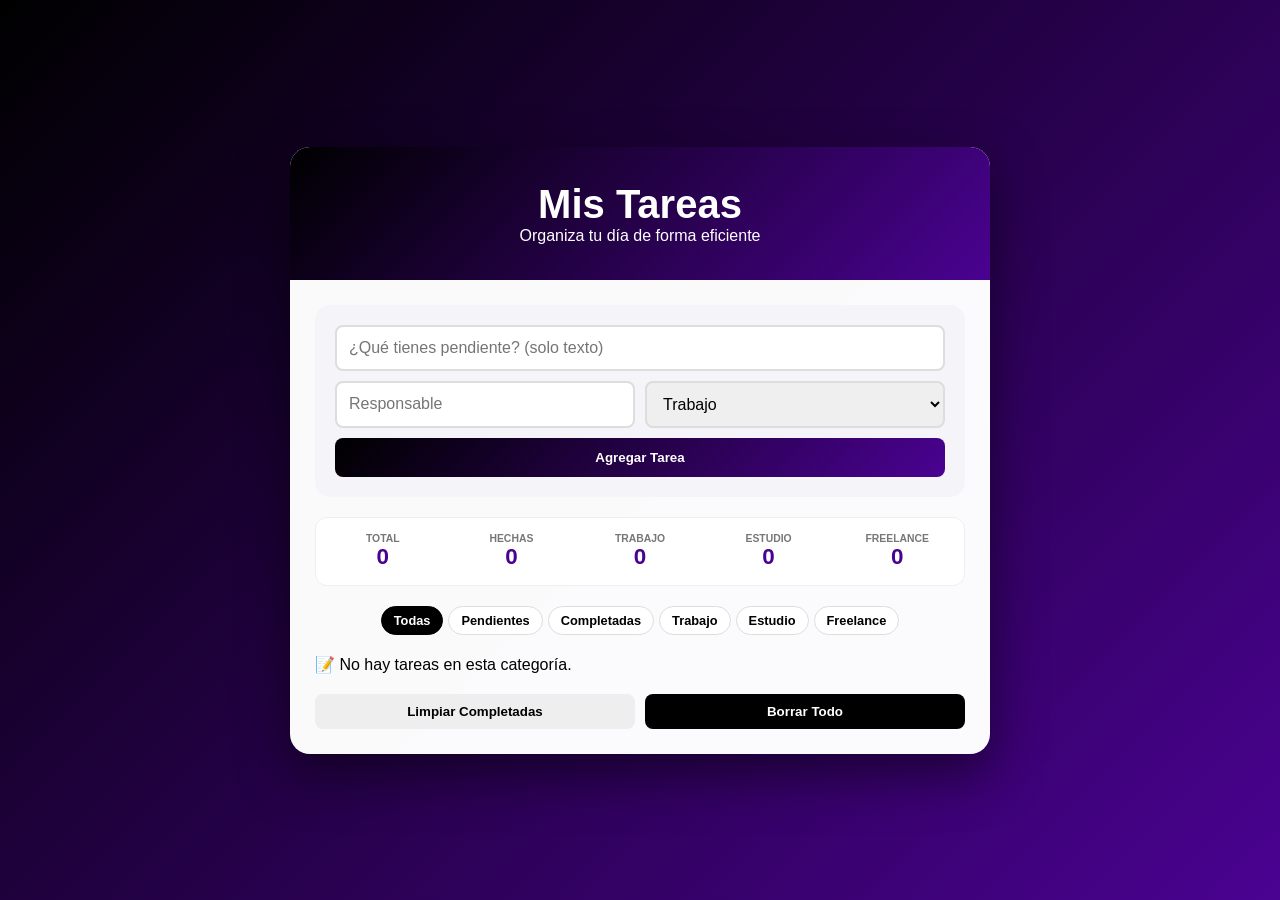
<file: index.html>
<!DOCTYPE html>
<html lang="es">
<head>
    <meta charset="UTF-8">
    <meta name="viewport" content="width=device-width, initial-scale=1.0">
    <title>Gestión de Tareas Pro</title>
    <link rel="stylesheet" href="styles.css">
</head>
<body>

    <div class="container">
        <header>
            <h1>Mis Tareas</h1>
            <p class="subtitle">Organiza tu día de forma eficiente</p>
        </header>

        <main>
            <section class="input-group">
                <input type="text" id="taskInput" placeholder="¿Qué tienes pendiente? (solo texto)" autocomplete="off">
                
                <div class="secondary-inputs">
                    <input type="text" id="taskAssignee" placeholder="Responsable">
                    
                    <select id="taskCategory">
                        <option value="Trabajo">Trabajo</option>
                        <option value="Estudio">Estudio</option>
                        <option value="Freelance">Freelance</option>
                    </select>
                </div>
                
                <button id="addTaskButton">Agregar Tarea</button>
            </section>

            <section class="task-stats">
                <div class="stat-item">
                    <span>Total</span>
                    <strong id="totalTasks">0</strong>
                </div>
                <div class="stat-item">
                    <span>Hechas</span>
                    <strong id="completedTasks">0</strong>
                </div>
                <div class="stat-item">
                    <span>Trabajo</span>
                    <strong id="workTasks">0</strong>
                </div>
                <div class="stat-item">
                    <span>Estudio</span>
                    <strong id="studyTasks">0</strong>
                </div>
                <div class="stat-item">
                    <span>Freelance</span>
                    <strong id="freelanceTasks">0</strong>
                </div>
            </section>

            <nav class="filter-buttons">
                <button class="filter-btn active" data-filter="all">Todas</button>
                <button class="filter-btn" data-filter="pending">Pendientes</button>
                <button class="filter-btn" data-filter="completed">Completadas</button>
                <button class="filter-btn" data-filter="Trabajo">Trabajo</button>
                <button class="filter-btn" data-filter="Estudio">Estudio</button>
                <button class="filter-btn" data-filter="Freelance">Freelance</button>
            </nav>

            <ul id="taskList" class="task-list"></ul>
            
            <div id="emptyState" class="empty-state">
                <p>📝 No hay tareas en esta categoría.</p>
            </div>

            <div class="global-actions">
                <button onclick="clearCompletedTasks()" class="clear-btn">Limpiar Completadas</button>
                <button onclick="clearAllTasks()" class="delete-all-btn">Borrar Todo</button>
            </div>
        </main>
    </div>

    <script src="script.js"></script>
</body>
</html>
</file>
<file: styles.css>
* {
    margin: 0;
    padding: 0;
    box-sizing: border-box;
    font-family: 'Segoe UI', Roboto, sans-serif;
}

body {
    background: linear-gradient(135deg, #000000 0%, #4a0291 100%);
    background-attachment: fixed;
    min-height: 100vh;
    display: flex;
    justify-content: center;
    align-items: center;
    padding: 20px;
}

.container {
    width: 100%;
    max-width: 700px;
    background: rgba(255, 255, 255, 0.98);
    border-radius: 20px;
    box-shadow: 0 20px 50px rgba(0,0,0,0.5);
    overflow: hidden;
}

header {
    background: linear-gradient(135deg, #000000 0%, #4a0291 100%);
    color: white;
    padding: 35px 20px;
    text-align: center;
}

header h1 { font-size: 2.5em; font-weight: 800; }

main { padding: 25px; }

.input-group {
    background: #f4f4f9;
    padding: 20px;
    border-radius: 15px;
    margin-bottom: 20px;
}

#taskInput, .secondary-inputs input, .secondary-inputs select {
    width: 100%;
    padding: 12px;
    border: 2px solid #ddd;
    border-radius: 8px;
    font-size: 1em;
    outline: none;
    transition: 0.3s;
}

.secondary-inputs { display: flex; gap: 10px; margin: 10px 0; }

#taskInput:focus, input:focus, select:focus { border-color: #4a0291; }

#addTaskButton {
    width: 100%;
    padding: 12px;
    background: linear-gradient(135deg, #000000 0%, #4a0291 100%);
    color: white;
    border: none;
    border-radius: 8px;
    font-weight: 700;
    cursor: pointer;
}

/* ESTADÍSTICAS CENTRADAS */
.task-stats {
    display: grid;
    grid-template-columns: repeat(5, 1fr);
    gap: 5px;
    background: #fff;
    padding: 15px 5px;
    border-radius: 12px;
    margin-bottom: 20px;
    border: 1px solid #eee;
}

.stat-item {
    display: flex;
    flex-direction: column;
    align-items: center;
    text-align: center;
}

.stat-item span { font-size: 0.65em; font-weight: 700; color: #777; text-transform: uppercase; }
.stat-item strong { font-size: 1.4em; color: #4a0291; font-weight: 800; }

/* Filtros */
.filter-buttons {
    display: flex;
    flex-wrap: wrap;
    gap: 5px;
    justify-content: center;
    margin-bottom: 20px;
}

.filter-btn {
    padding: 6px 12px;
    border-radius: 20px;
    border: 1px solid #ddd;
    background: white;
    font-size: 0.8em;
    font-weight: 600;
    cursor: pointer;
}

.filter-btn.active { background: #000; color: white; border-color: #000; }

/* Tareas y Botón Eliminar */
.task-item {
    display: flex;
    align-items: center;
    padding: 15px;
    background: #fff;
    border: 1px solid #eee;
    border-radius: 12px;
    margin-bottom: 8px;
}

.delete-btn {
    background: #ffe5e5;
    color: #d63031;
    border: none;
    padding: 8px 12px;
    border-radius: 8px;
    font-weight: 700;
    cursor: pointer;
    transition: 0.2s;
}

.delete-btn:hover { background: #d63031; color: white; }

.category-badge {
    font-size: 0.7em;
    padding: 3px 8px;
    border-radius: 4px;
    font-weight: 700;
    margin-left: 5px;
}

.badge-trabajo { background: #e3f2fd; color: #1976d2; }
.badge-estudio { background: #fffde7; color: #fbc02d; }
.badge-freelance { background: #e8f5e9; color: #388e3c; }

.global-actions {
  display: flex; 
  gap: 10px; 
  margin-top: 20px; }

.clear-btn { 
  flex: 1; 
  padding: 10px; 
  border: none; 
  border-radius: 8px; 
  background: #eee; 
  cursor: pointer; 
  font-weight: 600; 
}

.delete-all-btn {
  flex: 1; padding: 10px; 
  border: none; 
  border-radius: 8px; 
  background: #000; 
  color: #fff; 
  cursor: pointer; 
  font-weight: 600; }

.delete-all-btn { 
  flex: 1; 
  padding: 10px; 
  border: none; 
  border-radius: 8px; 
  background: #000; 
  color: #fff; 
  cursor: pointer; 
  font-weight: 600; }
</file>
